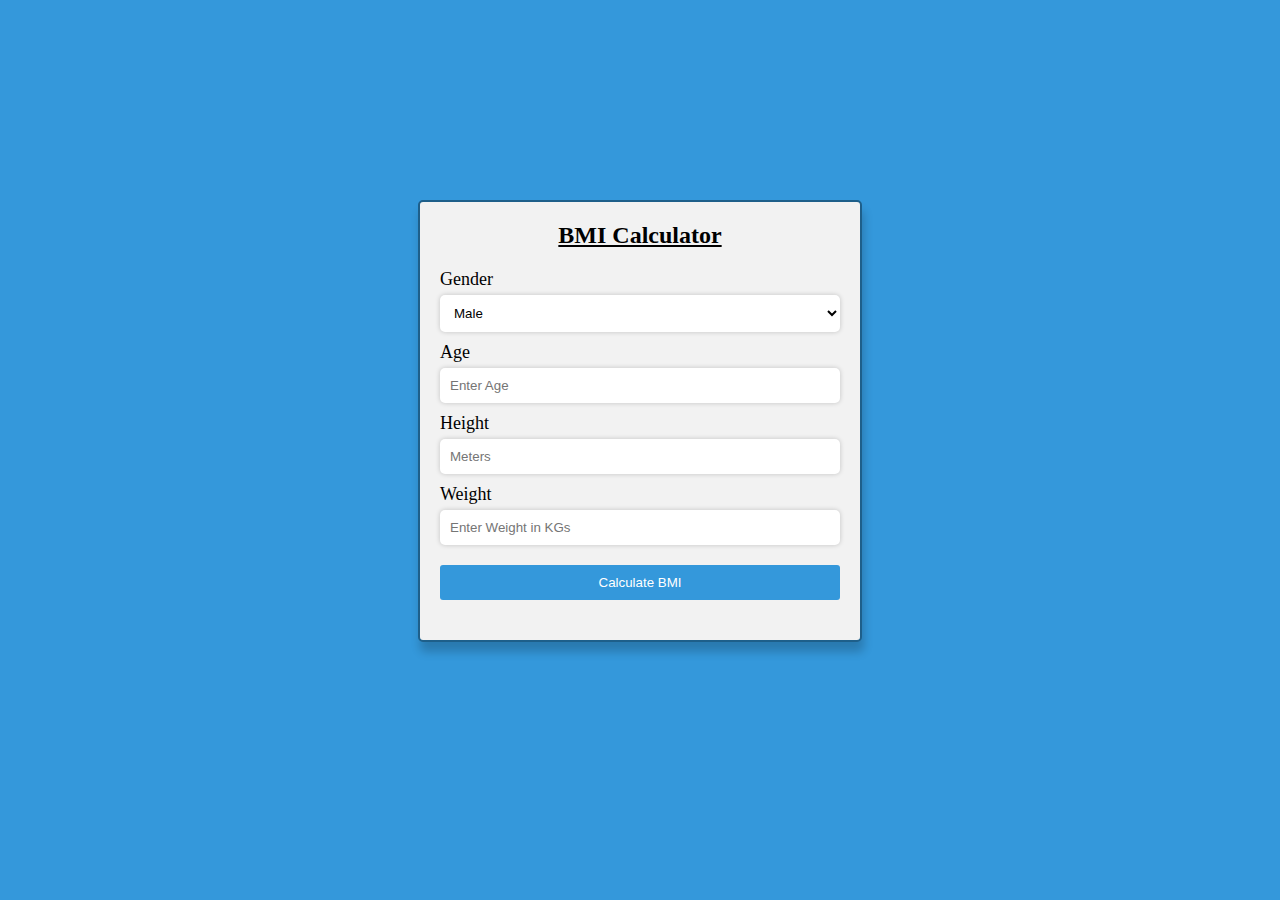
<file: BMI Calculator/index.html>
<!DOCTYPE html>
<html lang="en">
<head>
    <meta charset="UTF-8">
    <meta name="viewport" content="width=device-width, initial-scale=1.0">
    <title>BMI Calculator</title>
    <link rel="stylesheet" href="style.css">
</head>
<body>

    <div class="container">
        <h2>BMI Calculator</h2>
        <form id="bmiForm">
            <label for="gender">Gender</label>
            <select id="gender" required>
                <option value="mmale">Male</option>
                <option value="female">Female</option>
            </select>

            <label for="age">Age</label>
            <input type="number" id="age" placeholder="Enter Age" required>

            <label for="height-meters">Height</label>
            <input type="number" id="height-m" placeholder="Meters" required step="0.01">
            
            <label for="weight">Weight</label>
            <input type="number" id="weight" placeholder="Enter Weight in KGs" required step="0.1">
            
            <input type="submit" value="Calculate BMI">
        </form>

        <div id="result"></div>
    </div>
    <script src="script.js"></script>
</body>
</html>
</file>
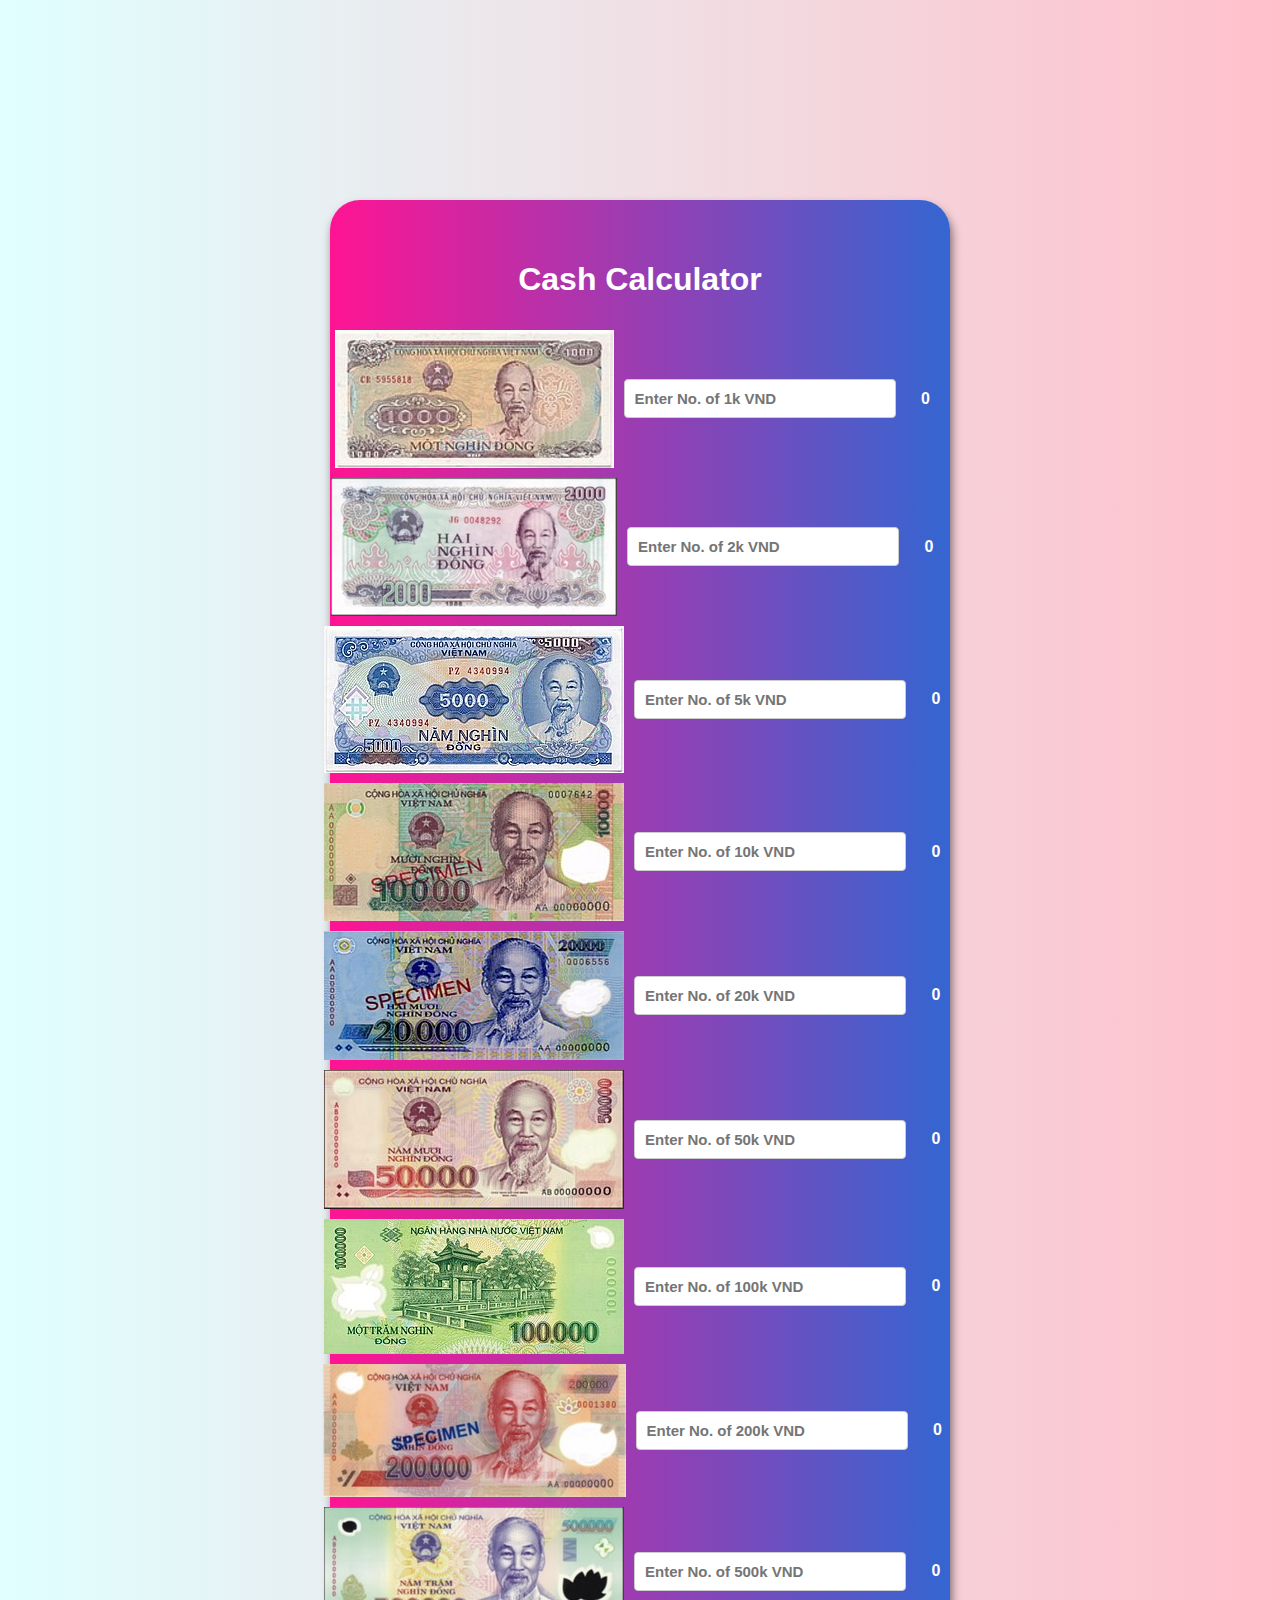
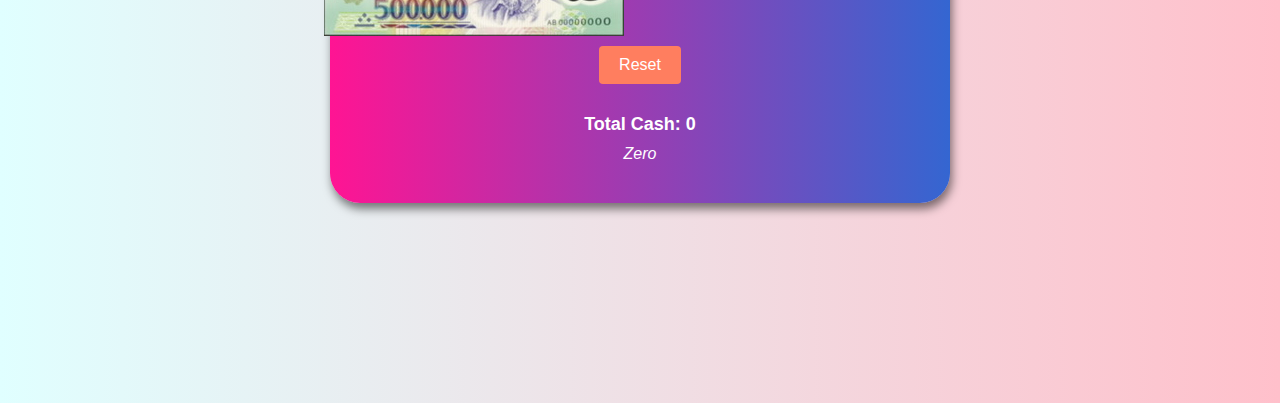
<file: Cash Calculator/index.html>
<!DOCTYPE html>
<html lang="en">
<head>
    <meta charset="UTF-8">
    <meta name="viewport" content="width=device-width, initial-scale=1.0">
    <title>Cash calculator</title>
    <link rel="stylesheet" href="style.css">
</head>
<body>
    <div class="container">
        <h1 class="header">Cash Calculator</h1>

        <div class="row">
            <img src="image/1k.jpeg">
            <input type="number" id="1k" class="cash-input" placeholder="Enter No. of 1k VND"> 
            <span id="txt1k" class="cash-text">0</span>
        </div>
        <div class="row">
            <img src="image/2k.jpg">
            <input type="number" id="2k" class="cash-input" placeholder="Enter No. of 2k VND"> 
            <span id="txt2k" class="cash-text">0</span>
        </div>
        <div class="row">
            <img src="image/5k.jpg">
            <input type="number" id="5k" class="cash-input" placeholder="Enter No. of 5k VND"> 
            <span id="txt5k" class="cash-text">0</span>
        </div>
        <div class="row">
            <img src="image/10k.jpg">
            <input type="number" id="10k" class="cash-input" placeholder="Enter No. of 10k VND"> 
            <span id="txt10k" class="cash-text">0</span>
        </div>
        <div class="row">
            <img src="image/20k.jpg">
            <input type="number" id="20k" class="cash-input" placeholder="Enter No. of 20k VND"> 
            <span id="txt20k" class="cash-text">0</span>
        </div>
        <div class="row">
            <img src="image/50k.jpg">
            <input type="number" id="50k" class="cash-input" placeholder="Enter No. of 50k VND"> 
            <span id="txt50k" class="cash-text">0</span>
        </div>
        <div class="row">
            <img src="image/100k.jpg">
            <input type="number" id="100k" class="cash-input" placeholder="Enter No. of 100k VND"> 
            <span id="txt100k" class="cash-text">0</span>
        </div>
        <div class="row">
            <img src="image/200k.jpg">
            <input type="number" id="200k" class="cash-input" placeholder="Enter No. of 200k VND"> 
            <span id="txt200k" class="cash-text">0</span>
        </div>
        <div class="row">
            <img src="image/500k.jpg">
            <input type="number" id="500k" class="cash-input" placeholder="Enter No. of 500k VND"> 
            <span id="txt500k" class="cash-text">0</span>
        </div>

        <div class="row">
            <button id="btnReset">Reset</button>
        </div>

        <div class="row result-part">
            <span id="txtFinalCash">Total Cash: 0</span>
            <span id="txtFinalCashInWords">Zero</span>
        </div>

    </div>
    <script src="script.js"></script>
</body>
</html>
</file>
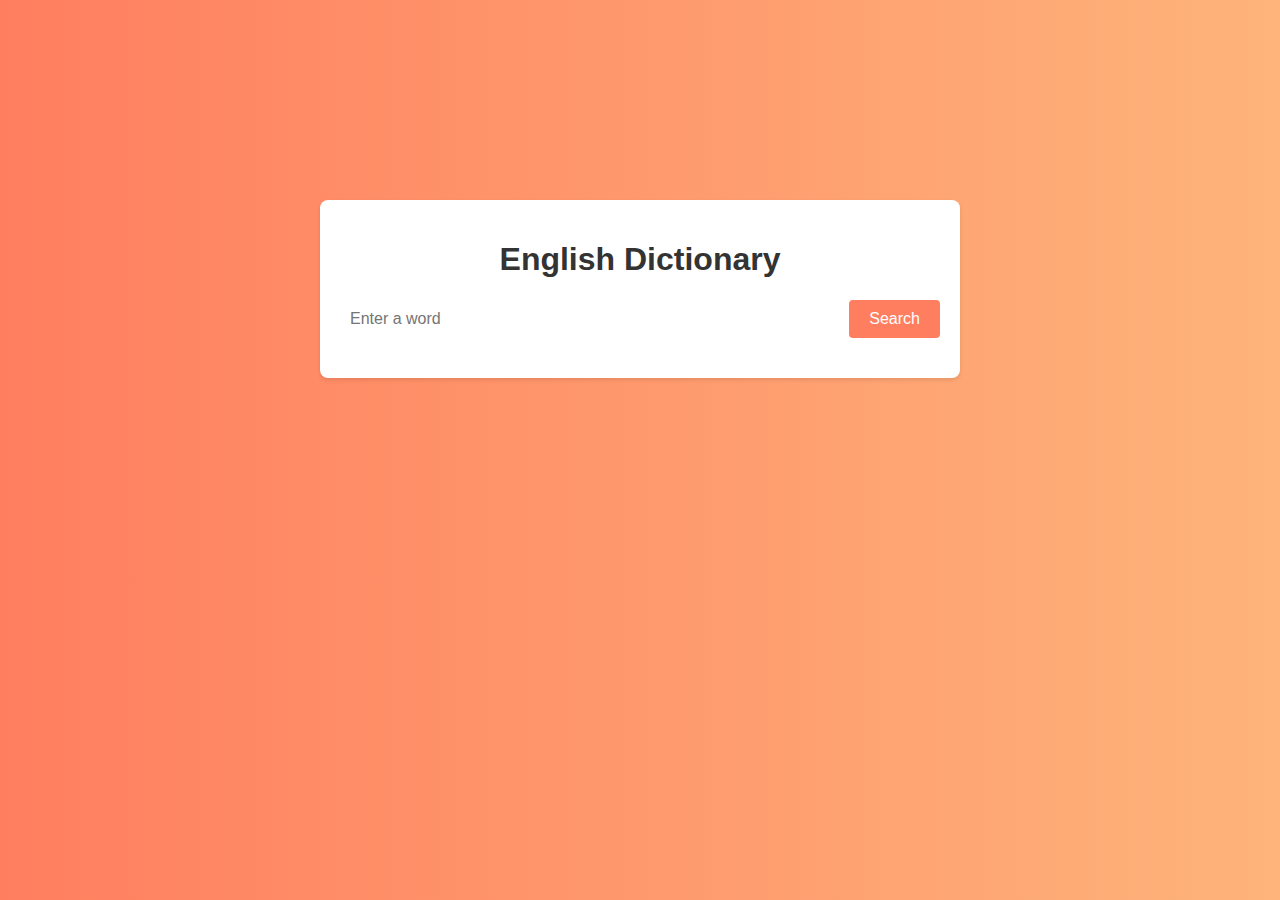
<file: Dictionary/index.html>
<!DOCTYPE html>
<html lang="en">
<head>
    <meta charset="UTF-8">
    <meta name="viewport" content="width=device-width, initial-scale=1.0">
    <title>Dictionary Application</title>
    <link rel="stylesheet" href="style.css">
    <link rel="stylesheet" href="https://cdnjs.cloudflare.com/ajax/libs/font-awesome/6.4.2/css/all.min.css" integrity="sha512-z3gLpd7yknf1YoNbCzqRKc4qyor8gaKU1qmn+CShxbuBusANI9QpRohGBreCFkKxLhei6S9CQXFEbbKuqLg0DA==" crossorigin="anonymous" referrerpolicy="no-referrer" />
   
</head>
<body>

    <div class="container">
        <header>
            <h1>English Dictionary</h1>
        </header>
        
        <div class="search-container">
            <input type="text" id="searchInput" placeholder="Enter a word">
            <button id="searchButton">Search</button>
        </div>       

        <div class="resultContainer" id="result-container">
            <h2 id="wordTitle">Content</h2>
            <div id="wordDescription">Content</div>
            <div id="audioContainer">
             <button id="audioButton"><i class="fa fa-volume-up"></i></button>
            </div>
        </div>
    </div>
    <script src="script.js"></script>
</body>
</html>
</file>
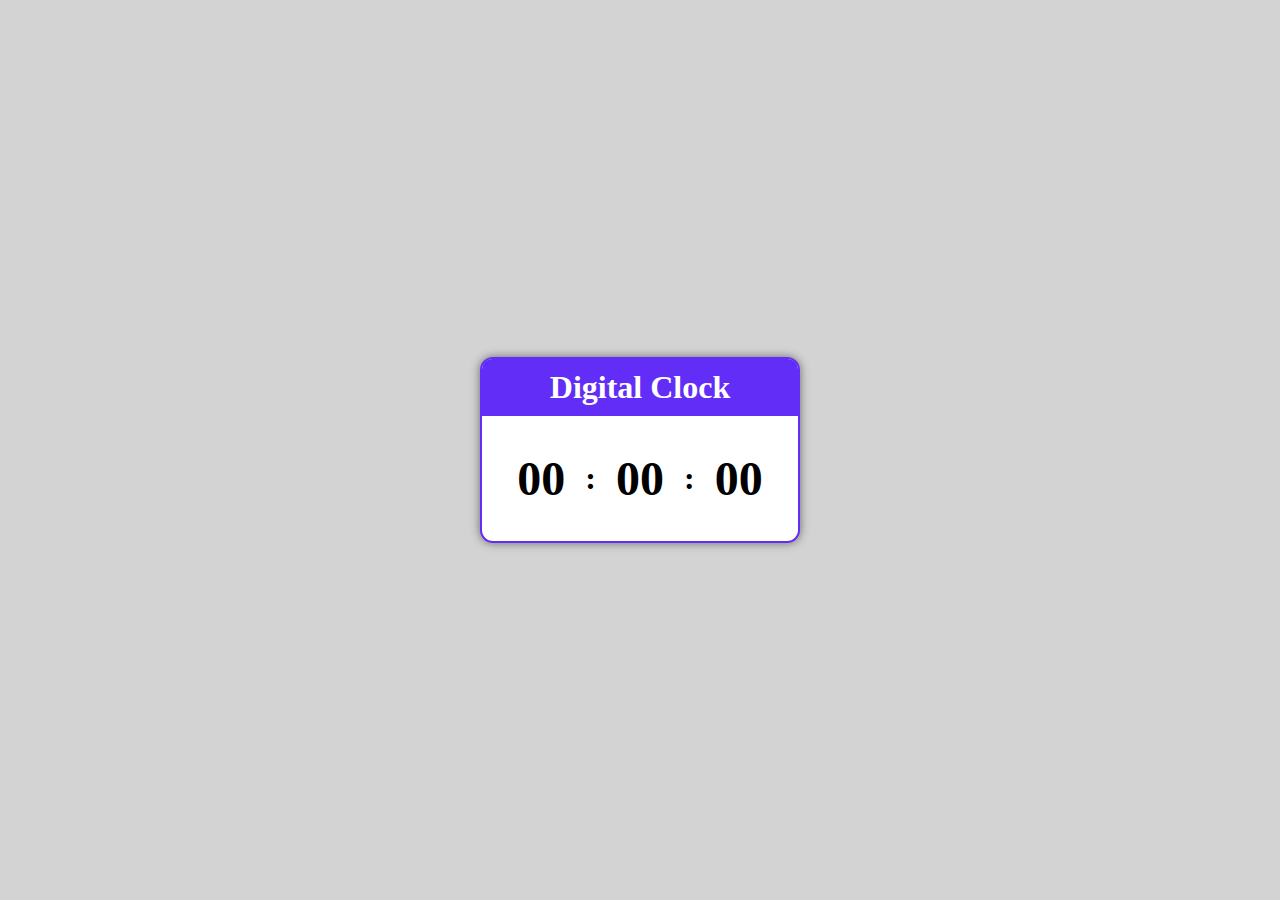
<file: Digital Clock/index.html>
<!DOCTYPE html>
<html lang="en">
<head>
    <meta charset="UTF-8">
    <meta http-equiv="X-UA-Compatible" content="IE=edge">
    <meta name="viewport" content="width=device-width, initial-scale=1.0">
    <title>Digital Clock</title>
    <link rel="stylesheet" href="style.css">
</head>
<body>

    <div class="container">
        <div class="card">
            <h1>Digital Clock</h1>
            <div class="clock">
                <span class="time-element" id ="hours">00</span>
                <span class="colon-element">:</span>
                <span class="time-element" id="minutes">00</span>
                <span class="colon-element">:</span>
                <span class="time-element" id="seconds">00</span>
            </div>
        </div>   
    </div>
    
<script src="script.js"></script>   
</body>
</html>
</file>
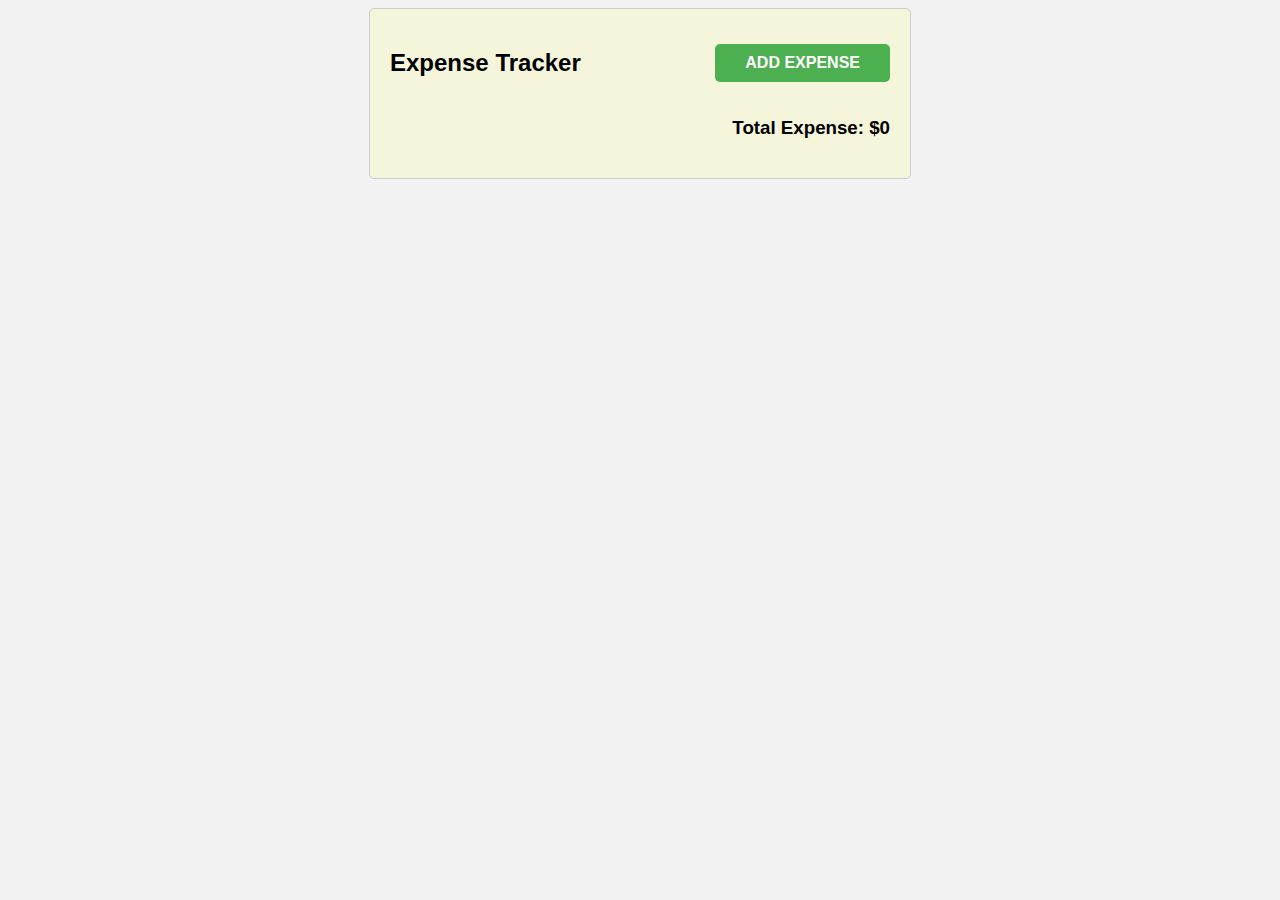
<file: Expense Tracker App/index.html>
<!DOCTYPE html>
<html lang="en">
<head>
    <meta charset="UTF-8">
    <meta http-equiv="X-UA-Compatible" content="IE=edge">
    <meta name="viewport" content="width=device-width, initial-scale=1.0">
    <title>Expense Tracker</title>
    <link rel="stylesheet" href="style.css">
</head>
<body>
    

    <div class="expense-tracker">
        
        <div class="expense-header">
            <h2>Expense Tracker</h2>
            <button class="add-expense-btn">Add Expense</button>
        </div>
        

        <div class="expense-list"></div>

        <div class="total-expenses">
            <h3>Total Expense: $0</h3>
        </div>

    </div>
 
<script src="script.js"></script>
</body>
</html>
</file>
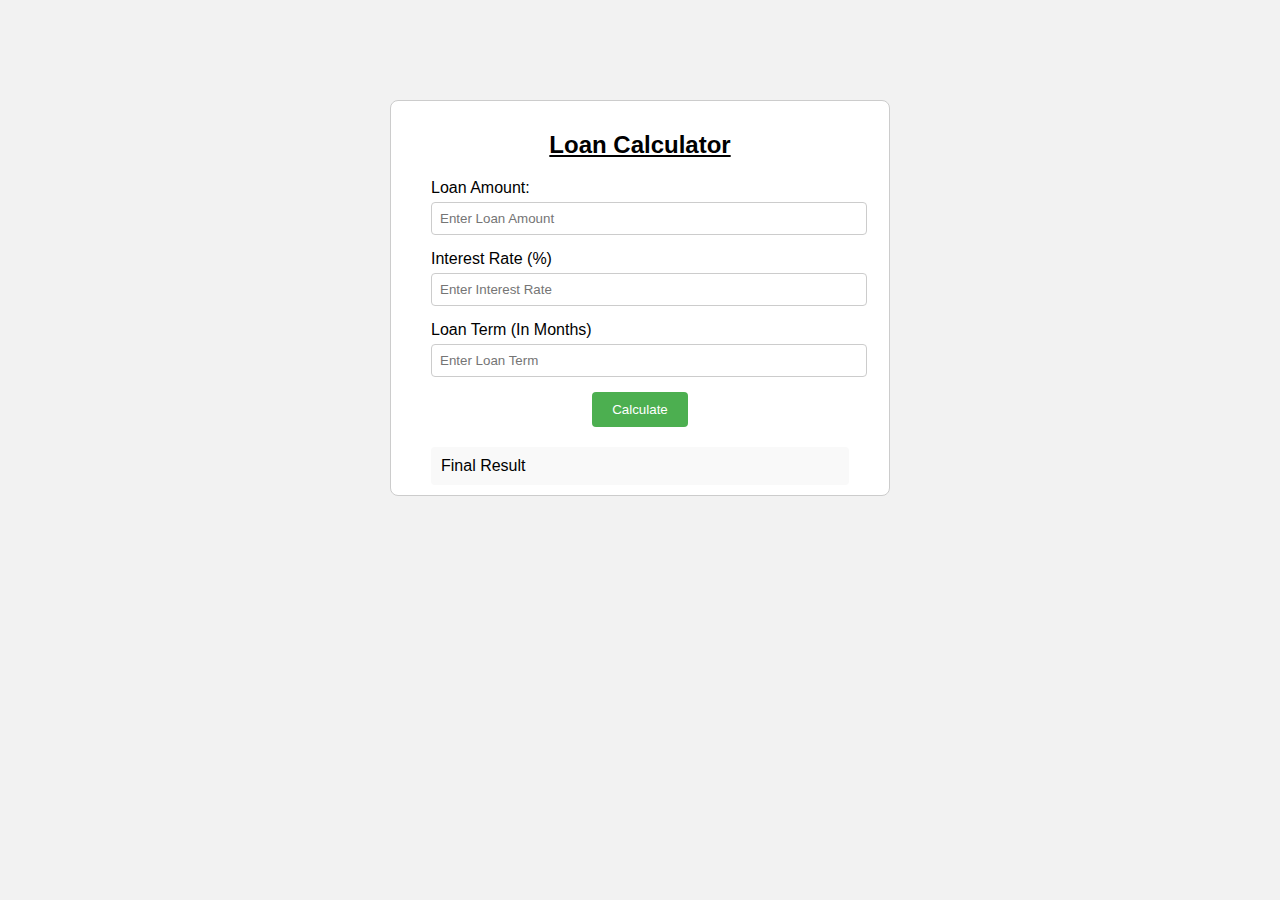
<file: Loan Calculator/index.html>
<!DOCTYPE html>
<html lang="en">
<head>
    <meta charset="UTF-8">
    <meta name="viewport" content="width=device-width, initial-scale=1.0">
    <title>Loan Calculator</title>
    <link rel="stylesheet" href="style.css">
</head>
<body>
    <div class="container">
        <div class="calculator">
            <h2>Loan Calculator</h2>
            <div class="input-group">
                <label>Loan Amount:</label>
                <input type="number" id="loanAmountInput" placeholder="Enter Loan Amount">
            </div>

            <div class="input-group">
                <label>Interest Rate (%)</label>
                <input type="number" id="interestRateInput" placeholder="Enter Interest Rate">
            </div>

            <div class="input-group">
                <label>Loan Term (In Months)</label>
                <input type="number" id="loanTermInput" placeholder="Enter Loan Term">
            </div>

            <button id="calculateBtn">Calculate</button>
            <div id="result">Final Result</div>

        </div>

    </div>

    <script src="script.js"></script>
</body>
</html>
</file>
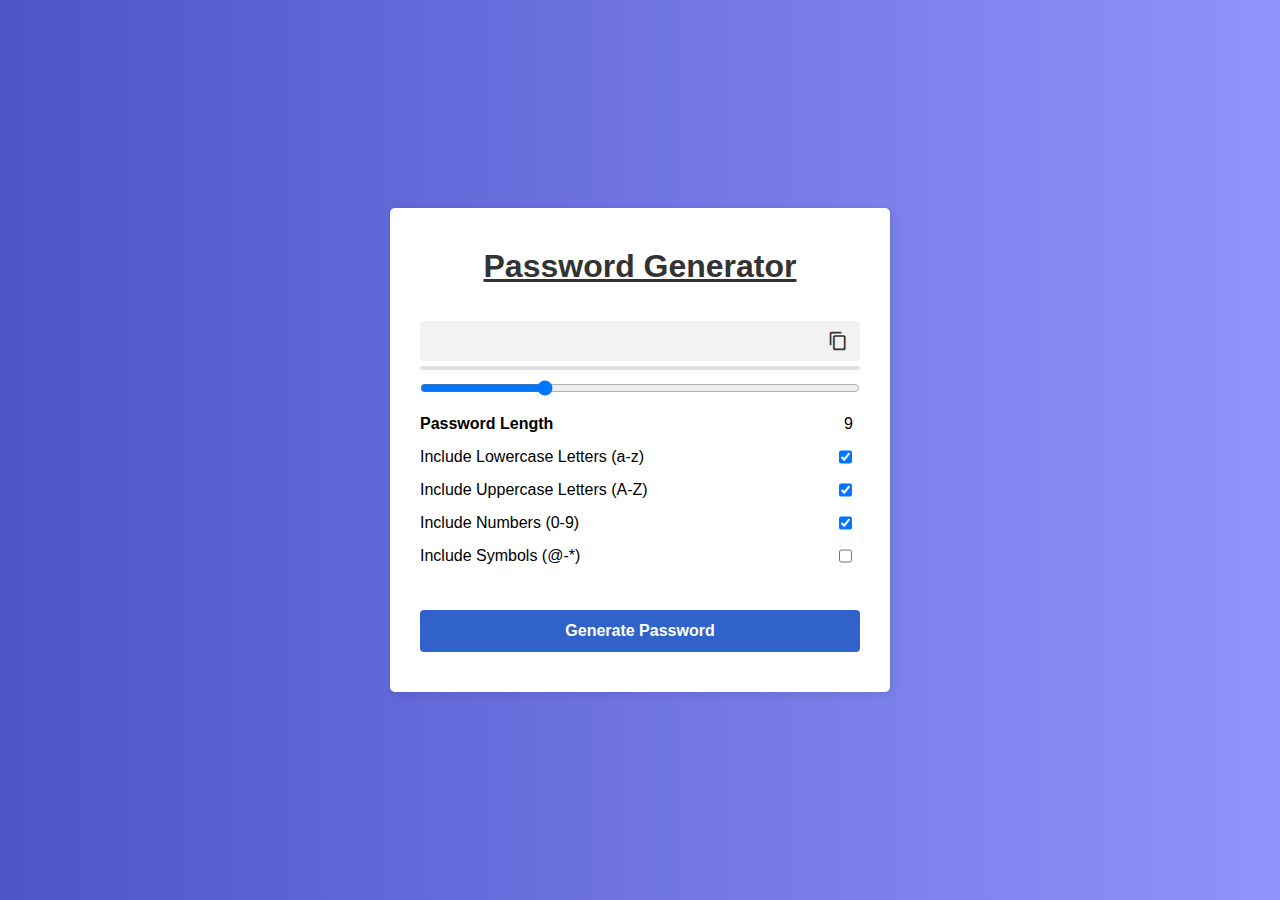
<file: Password generator/index.html>
<!DOCTYPE html>
<html lang="en">
<head>
    <meta charset="UTF-8">
    <meta name="viewport" content="width=device-width, initial-scale=1.0">
    <title>Generate Random Password</title>
    <link rel="stylesheet" href="style.css">
    <link href="https://fonts.googleapis.com/icon?family=Material+Icons"
      rel="stylesheet"/>
</head>
<body>

    <div class="container">
        <h1>Password Generator</h1>
        <div class="inputBox">
            <input type="text" class="passBox" id="passBox" disabled>
            <span class="material-icons" id="copyIcon">content_copy</span>
        </div>
        <div class="pass-indicator" id="passIndicator"></div>

        <input type="range" min="1" max="30" value="9" step="1" id="inputSlider">
        <div class="row">
            <p>Password Length</p>
            <span id="sliderValue"></span>
        </div>

        <div class="row">
            <label for="lowercase">Include Lowercase Letters (a-z)</label>
            <input type="checkbox" name="lowercase" id="lowercase" checked>
        </div>

        <div class="row">
            <label for="uppercase">Include Uppercase Letters (A-Z)</label>
            <input type="checkbox" name="uppercase" id="uppercase" checked>
        </div>

        <div class="row">
            <label for="numbers">Include Numbers (0-9)</label>
            <input type="checkbox" name="numbers" id="numbers" checked>
        </div>

        <div class="row">
            <label for="symbols">Include Symbols (@-*)</label>
            <input type="checkbox" name="symbols" id="symbols">
        </div>

        <button class="genBtn" id="genBtn">Generate Password</button>
    </div>
    <script src="script.js"></script>
</body>
</html>
</file>
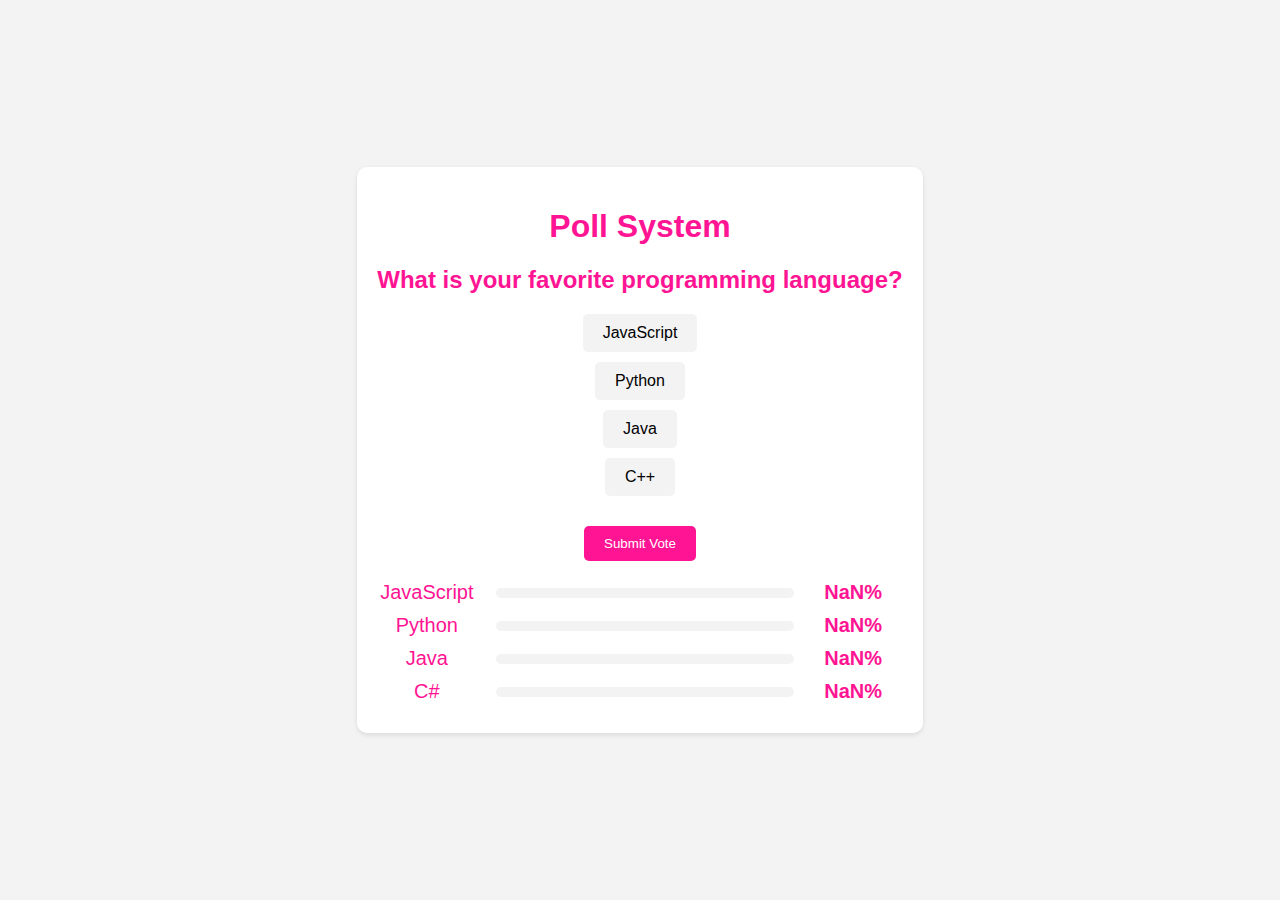
<file: Poll System/index.html>
<!DOCTYPE html>
<html lang="en">
<head>
    <meta charset="UTF-8">
    <meta name="viewport" content="width=device-width, initial-scale=1.0">
    <title>Poll System</title>
    <link rel="stylesheet" href="style.css">
</head>
<body>
    <div class="container">
            <h1>Poll System</h1>
            <div class="poll">
                <h2>What is your favorite programming language?</h2>
                <div class="options">
                    <div class="option">
                        <input type="radio" id="option1" name="poll" value="option1">
                        <label for="option1">JavaScript</label>
                    </div>
                    <div class="option">
                        <input type="radio" id="option2" name="poll" value="option2">
                        <label for="option2">Python</label>
                    </div>
                    <div class="option">
                        <input type="radio" id="option3" name="poll" value="option3">
                        <label for="option3">Java</label>
                    </div>
                    <div class="option">
                        <input type="radio" id="option4" name="poll" value="option4">
                        <label for="option4">C++</label>
                    </div>
                </div>
                <button onclick="submitVote()">Submit Vote</button>
                <div id="result"></div>
            </div>
    </div>


    <script src="script.js"></script>
</body>
</html>
</file>
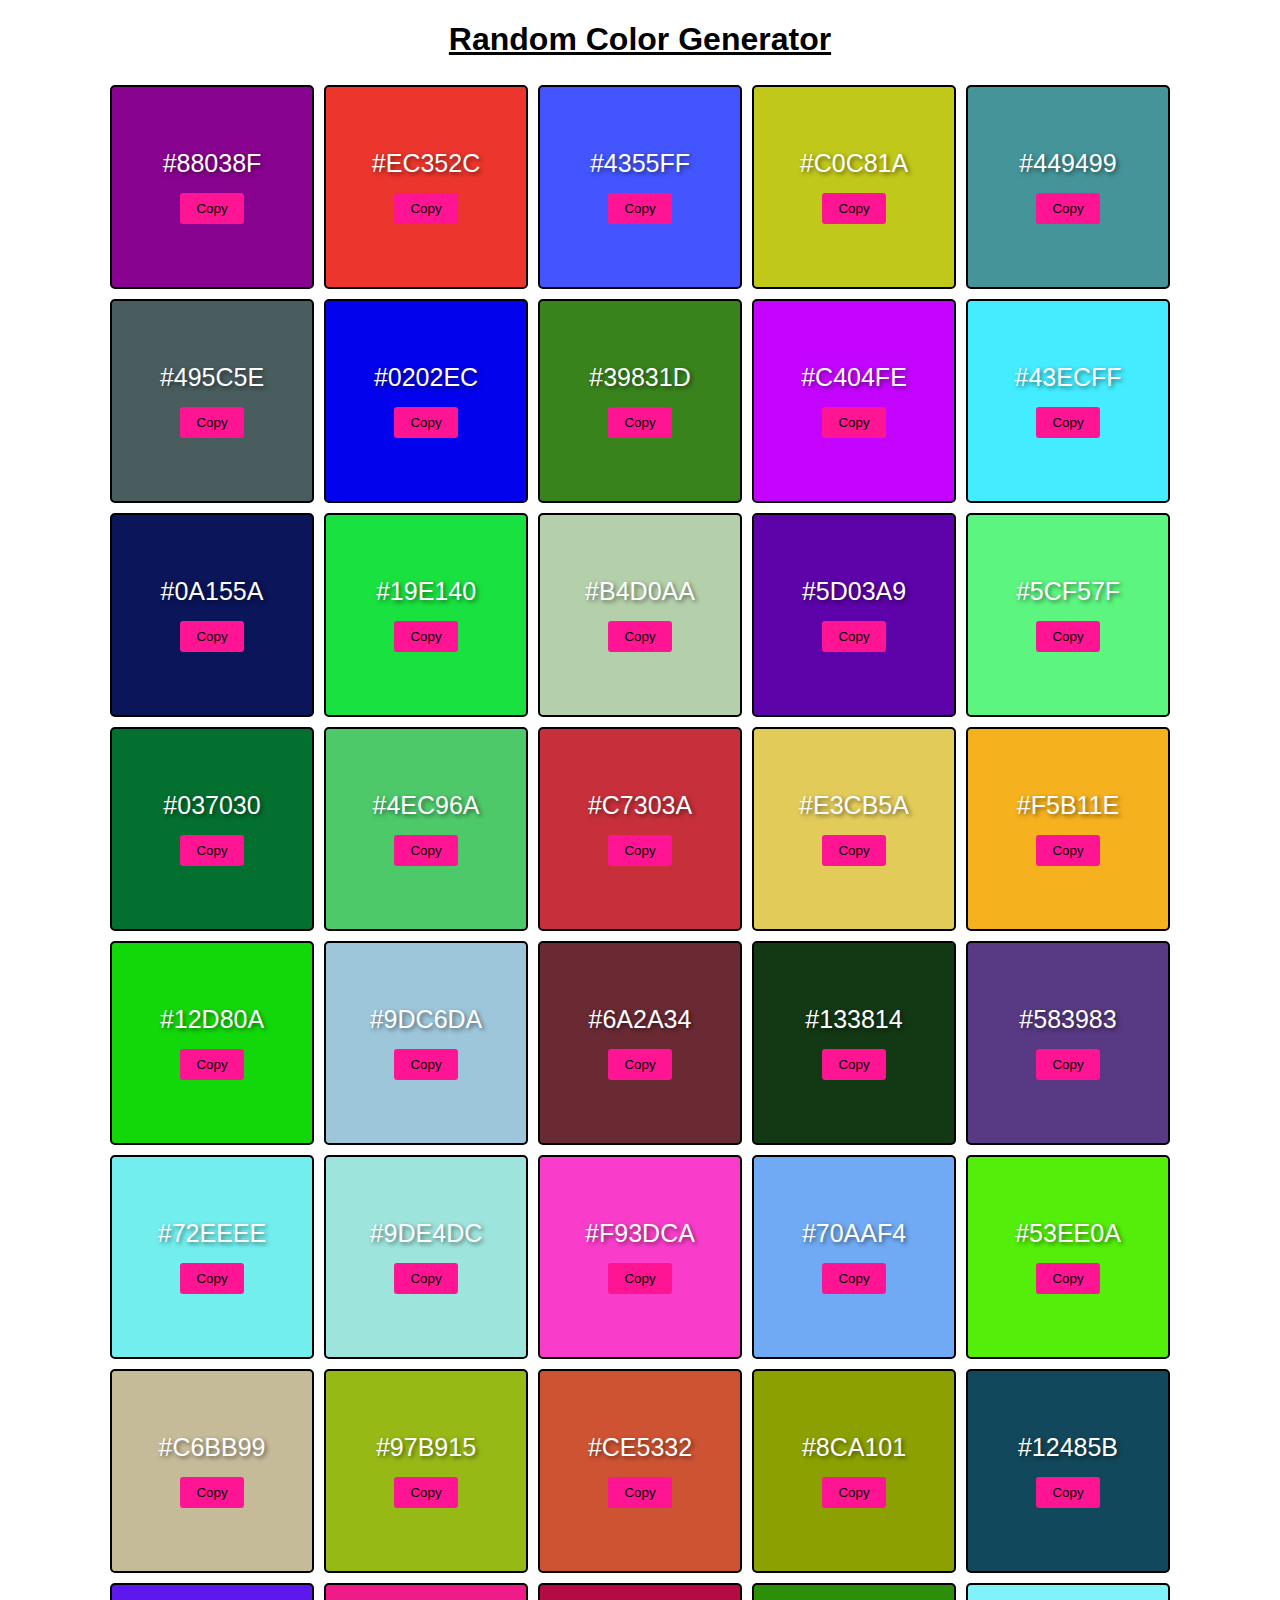
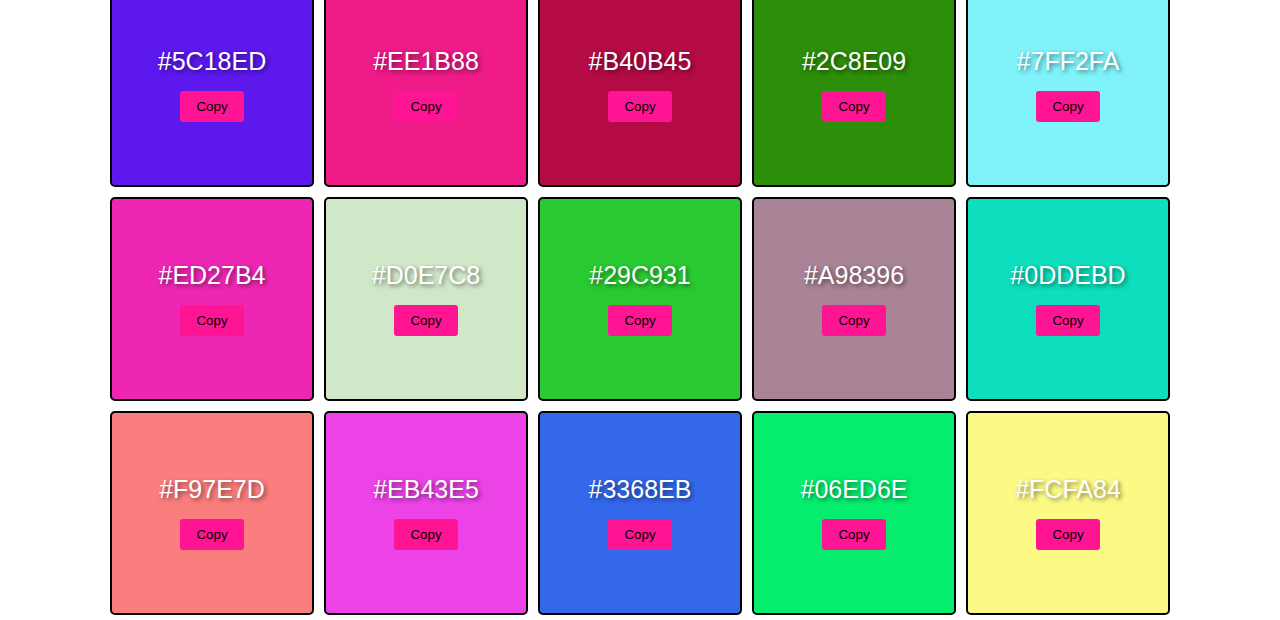
<file: Random Hex Color/index.html>
<!DOCTYPE html>
<html lang="en">
<head>
    <meta charset="UTF-8">
    <meta name="viewport" content="width=device-width, initial-scale=1.0">
    <title>Random Color Generator</title>
    <link rel="stylesheet" href="style.css">
</head>
<body>
     <h1>Random Color Generator</h1>  
        <div class="container">
            <!-- <div class="color-container">
                    <span>#45dFFF</span>
                    <button>Copy</button>
            </div> -->
        </div>

    <script src="script.js"></script>
</body>
</html>
</file>
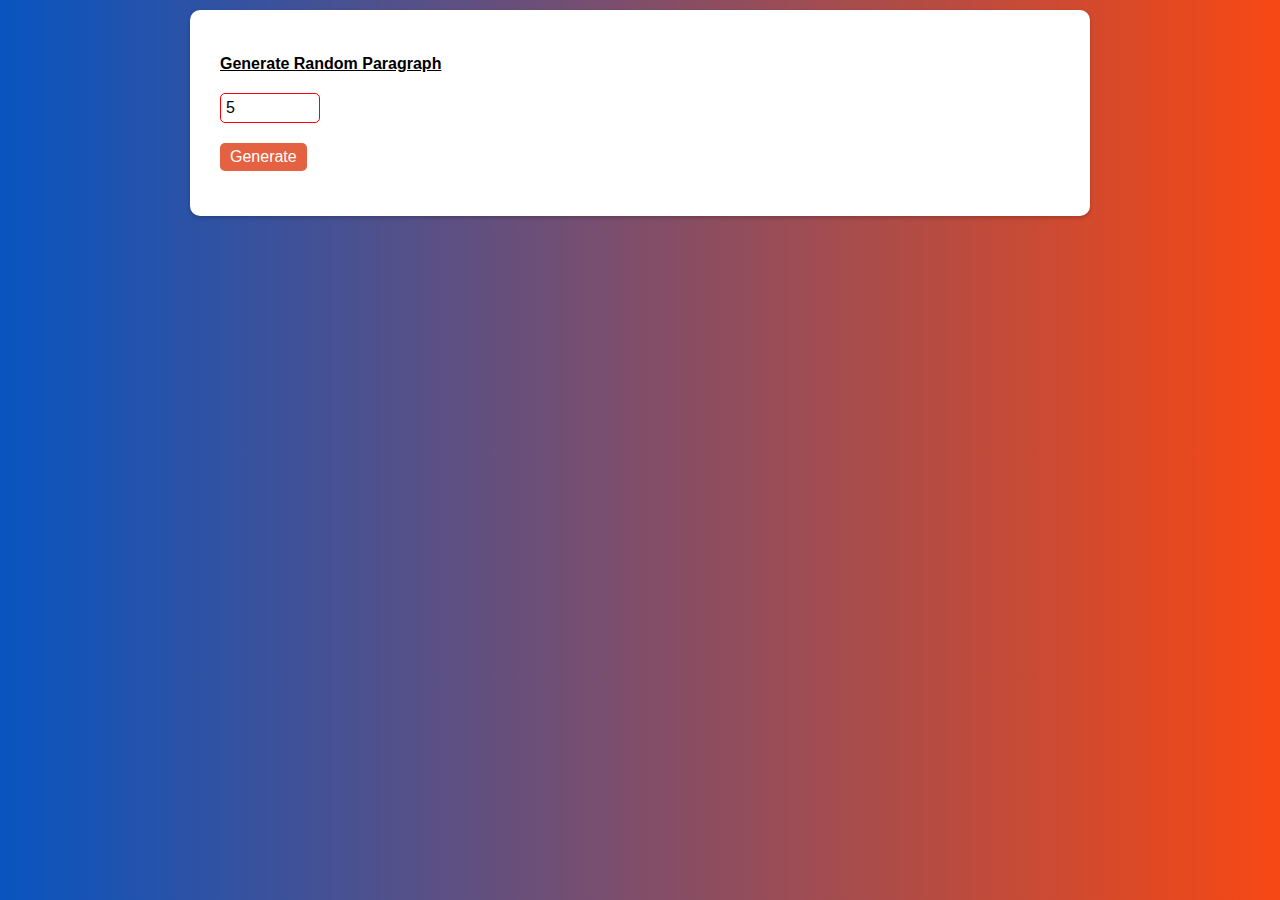
<file: Random Paragraph Generator/index.html>
<!DOCTYPE html>
<html lang="en">
<head>
    <meta charset="UTF-8">
    <meta http-equiv="X-UA-Compatible" content="IE=edge">
    <meta name="viewport" content="width=device-width, initial-scale=1.0">
    <title>Random Paragraph Generator</title>
    <link rel="stylesheet" href="style.css">
</head>
<body>

    <div class="card">
        <div class="row">
            <div>
                <label for="items">Generate Random Paragraph</label>
            </div>

            <div>
                <input type="number" value="5" id="items">
            </div>

            <div>
                <button onclick="generate()">Generate</button>
            </div>

        </div>

        <div class="row" id="data"></div>
    </div>
<script src="script.js"></script>   
</body>
</html>
</file>
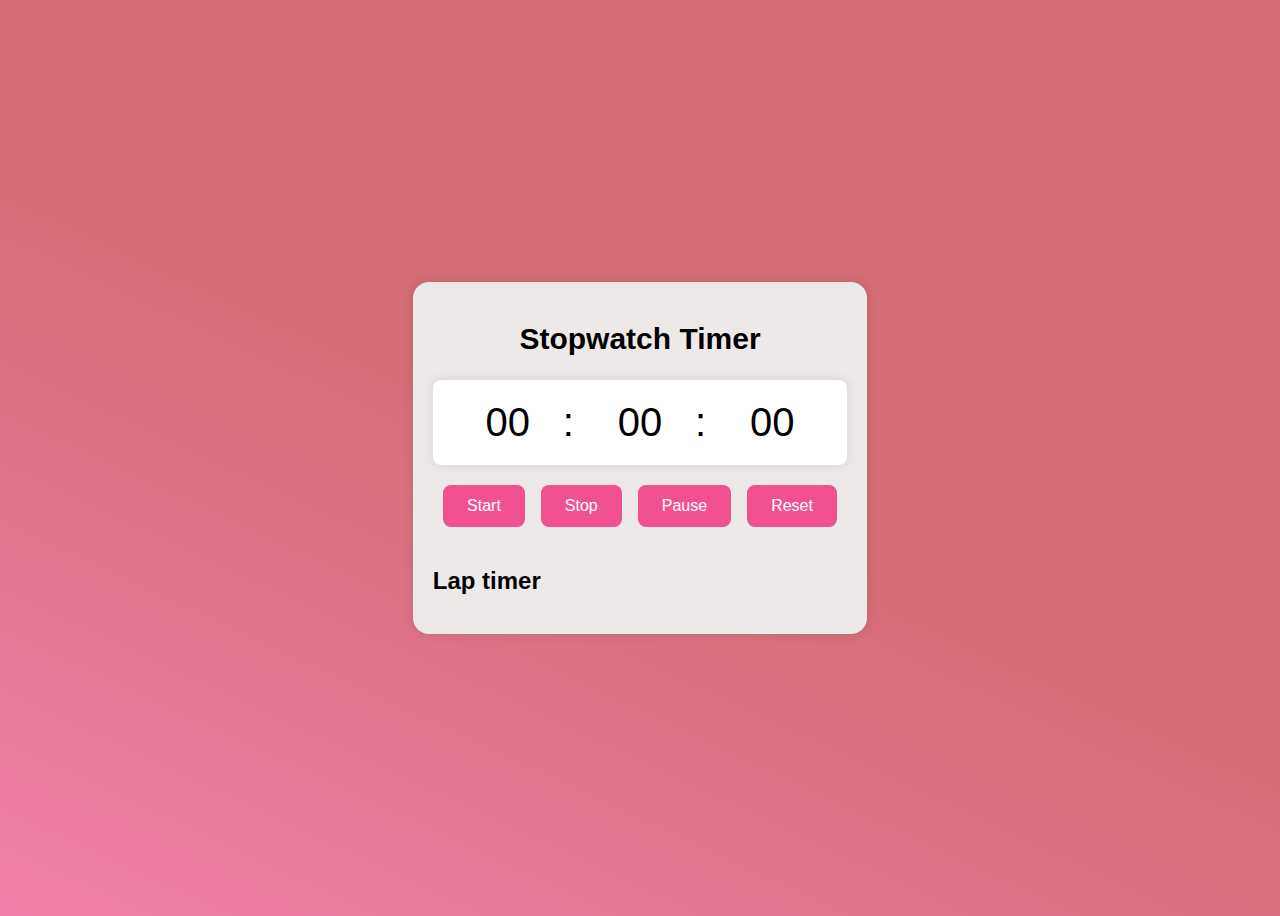
<file: StopTimer/index.html>
<!DOCTYPE html>
<html lang="en">
<head>
    <meta charset="UTF-8">
    <meta name="viewport" content="width=device-width, initial-scale=1.0">
    <title>Stopwatch Timer Application</title>
    <link rel="stylesheet" href="style.css">
</head>
<body>

    <div class="container">
        <h1 class ="title">Stopwatch Timer</h1>
        <div class="stopwatch">
            <div class="timer">
                <span id="minutes">00</span>:
                <span id="seconds">00</span>:
                <span id="milliseconds">00</span>
            </div>
            <div class="controls">
                <button id="startBtn">Start</button>
                <button id="stopBtn">Stop</button>
                <button id="pauseBtn">Pause</button>
                <button id="resetBtn">Reset</button>
            </div>
            <div class="laps">
                <h2 class="lap-title">Lap timer</h2>
                <ul id="laplist"></ul>
            </div>
        </div>
    </div>


    <script src="script.js"></script>
</body>
</html>
</file>
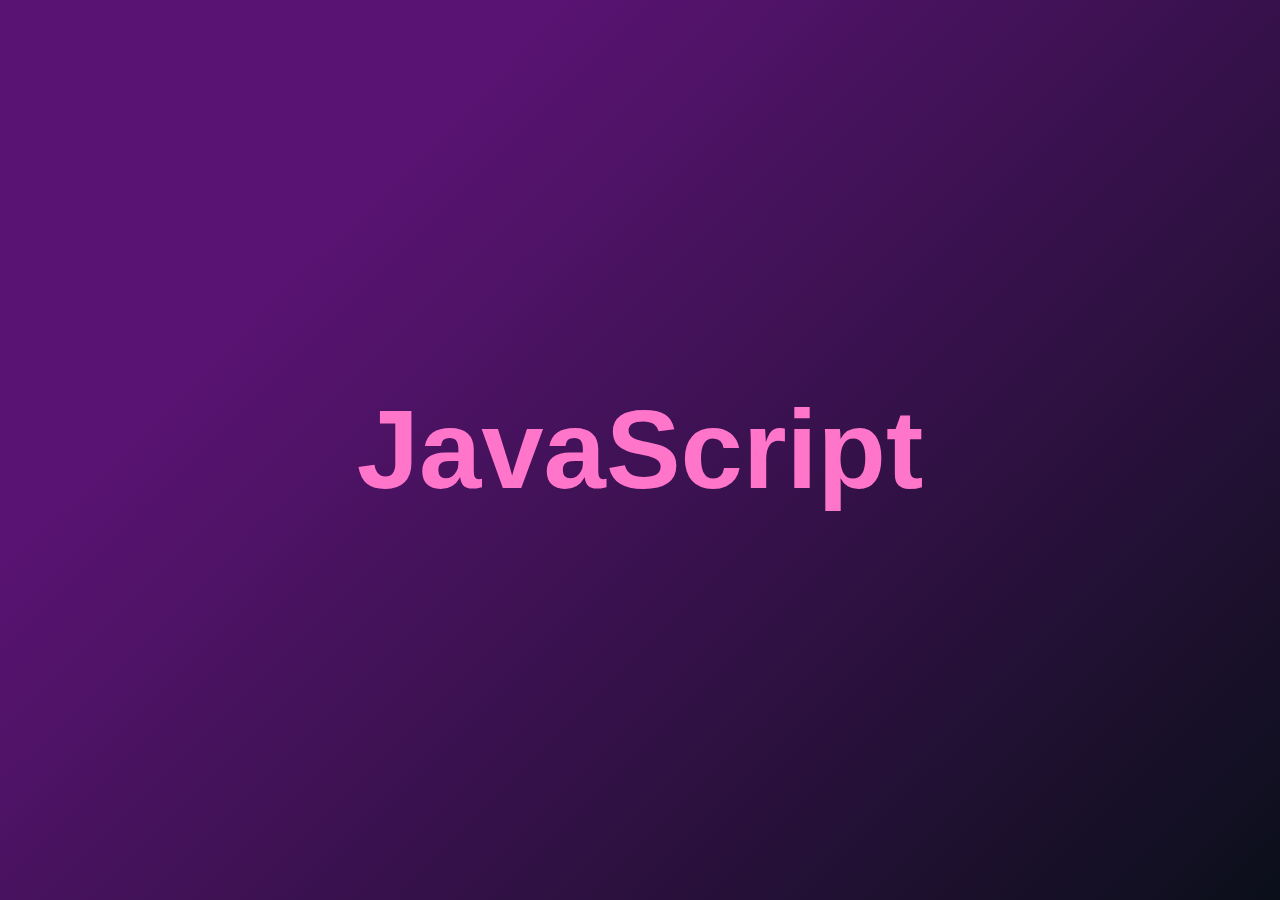
<file: Text animation/index.html>
<!DOCTYPE html>
<html lang="en">
<head>
    <meta charset="UTF-8">
    <meta name="viewport" content="width=device-width, initial-scale=1.0">
    <title>Text Animation</title>
    <link rel="stylesheet" href="style.css">
</head>
<body>
        <h1 class = "heading">JavaScript</h1>
    <script src="script.js"></script>
</body>
</html>
</file>
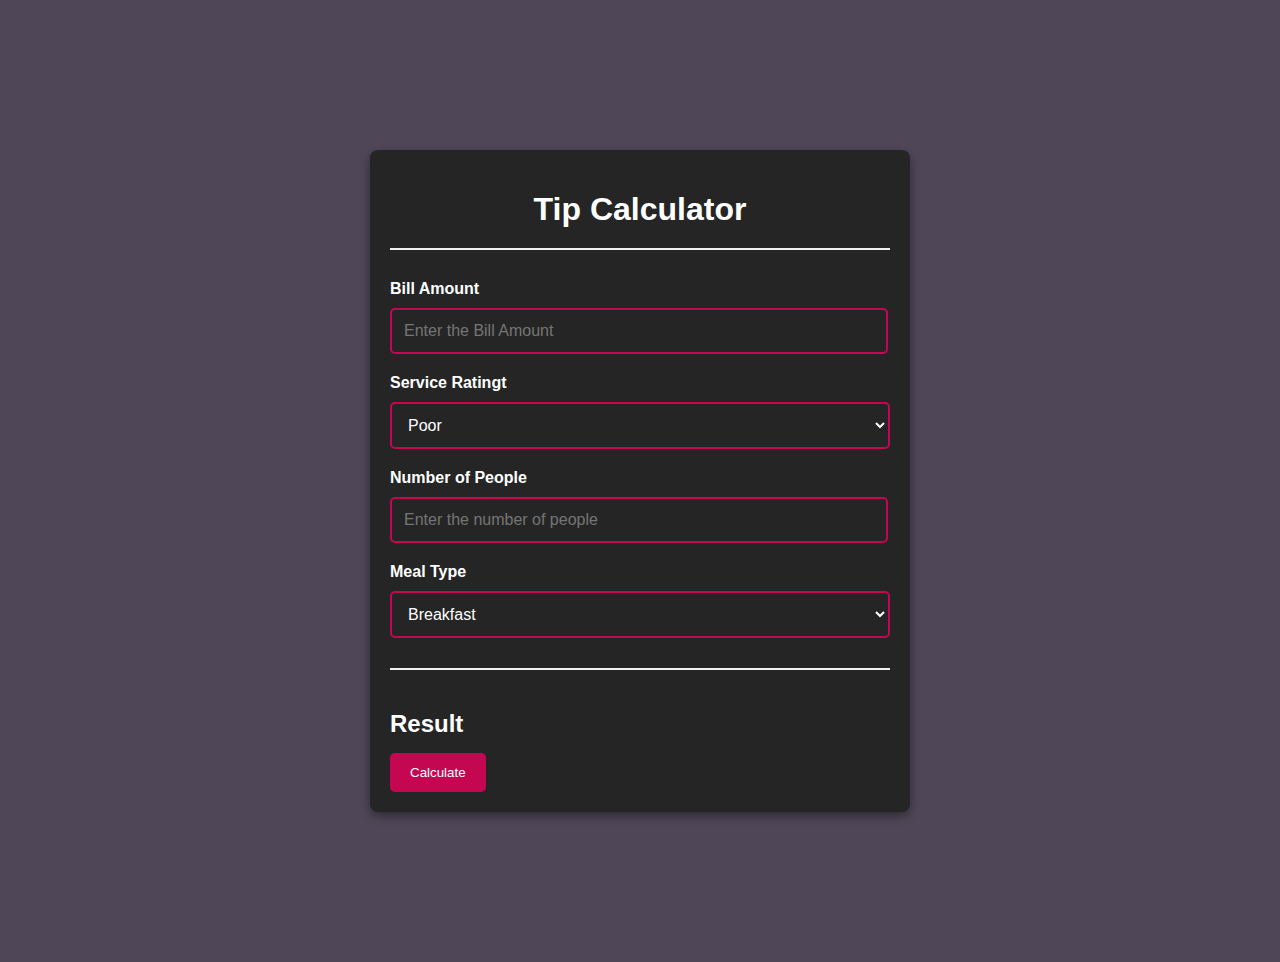
<file: Tip Calculator/index.html>
<!DOCTYPE html>
<html lang="en">
<head>
    <meta charset="UTF-8">
    <meta name="viewport" content="width=device-width, initial-scale=1.0">
    <title>Tip Calculator</title>
    <link rel="stylesheet" href="style.css">
</head>
<body>
    <div class="container">
        <h1>Tip Calculator</h1>
        <div class="input-group">
            <label for="billAmount">Bill Amount</label>
            <input type="number" id="billAmount" placeholder= "Enter the Bill Amount">  
        </div>

        <div class="input-group">
            <label for="serviceRating">Service Ratingt</label>
            <select id="serviceRating">
                <option value="1">Poor</option>
                <option value="2">Average</option>
                <option value="1">Good</option>
                <option value="1">Excellent</option>
            </select>
        </div>

        <div class="input-group">
            <label for="splitCount">Number of People</label>
            <input type="number" id="splitCount" placeholder="Enter the number of people">
        </div>

        <div class="input-group">
            <label for="mealType">Meal Type</label>
            <select id="mealType">
                <option value="breakfast">Breakfast</option>
                <option value="lunch">Lunch</option>
                <option value="dinner">Dinner</option>
            </select>
        </div>

        <div class="result">
            <h2>Result</h2>
            <div id="tipAmount"></div>
            <div id="totalAmount"></div>
            <div id="amountPerPerson"></div>
        </div>

        <button id="calculateBtn">Calculate</button>
    </div>
    <script src="script.js"></script>
</body>
</html>
</file>
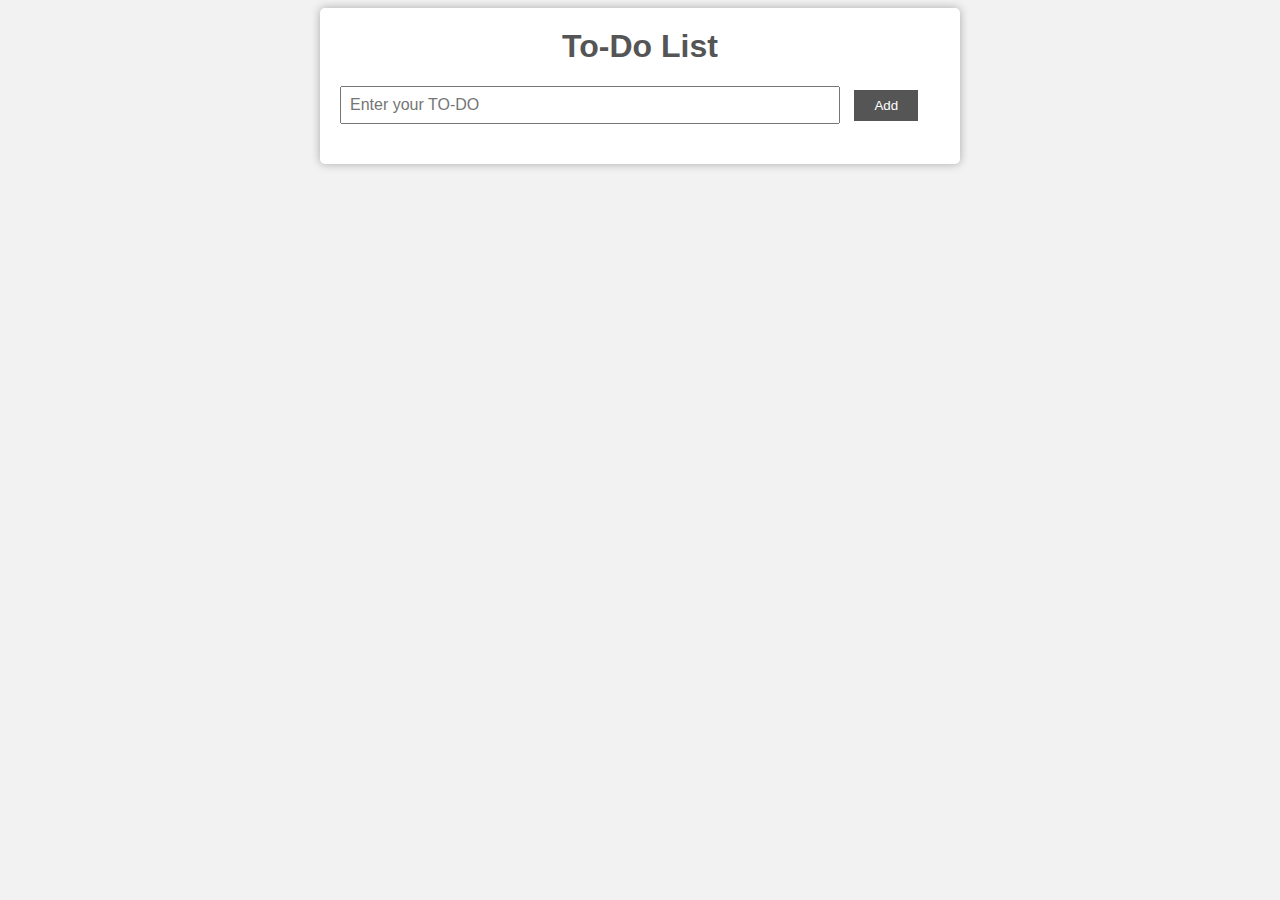
<file: To-Do List/index.html>
<!DOCTYPE html>
<html lang="en">
<head>
    <meta charset="UTF-8">
    <meta name="viewport" content="width=device-width, initial-scale=1.0">
    <title>To-Do List</title>
    <link rel="stylesheet" href="style.css">
</head>
<body>
    <div class="container">
        <h1>To-Do List</h1>
        <input type="text" id="newToDoInput" placeholder="Enter your TO-DO">
        <button id="addTodoBtn">Add</button>
        <ul id="todoList"></ul>
    </div>
    <script src="script.js"></script>
</body>
</html>
</file>
<file: BMI Calculator/style.css>
body{
    background-color: #3498db;
}

.container{
    max-width: 400px;
    margin: 200px auto;
    padding: 20px;
    background-color: #f2f2f2;
    border: 2px solid #1e5f8a;
    border-radius: 5px;
    box-shadow: 2px 10px 10px rgba(0, 0, 0, 0.2);
}

h2{
    margin-top: 0;
    color: #000;
    text-align: center;
    text-decoration: underline;
}

form{
    margin-bottom: 20px;
    display: flex;
    flex-direction: column;
}

label{
    font-size: large;
    font-weight: 600px;
    margin-bottom: 5px;
    color: #000;
}

input[type="number"],
select{

    width: 95%;
    padding: 10px;
    border: none;
    background: #fff;
    border-radius: 5px;
    box-shadow: 0px 0px 5px rgba(0, 0, 0, 0.2);
    margin-bottom: 10px;

}


input[type="number"]:focus,
select:focus{

    outline: none;
    box-shadow: 0px 0px 5px #3498db;
}

select{
    width: 100%;
}

input[type="submit"]{

    padding: 10px;
    margin-top: 10px;
    background-color: #3498db;
    border: none;
    border-radius: 3px;
    color: #fff;
    cursor: pointer;
    transition: background-color 0.s ease;
}

input[type="submit"]:hover{
    background-color: #2187b5;
}

#result{
    font-weight: bold;
    margin-top: 20px;
    color: #3498db;
}
</file>
<file: Cash Calculator/style.css>
body {
    margin: 0;
    padding: 0;
    background: linear-gradient(to right, #E0FFFF, #FFC0CB);
    font-family: Arial, sans-serif;
    color: #333;
}
  
.container {
    max-width: 600px;
    margin: 200px auto;
    padding: 40px 10px;
    background: linear-gradient(to left, #3466d1, #FF1493);
    border-radius: 30px;
    box-shadow: 0 2px 4px rgba(0, 0, 0, 0.1);
    animation: fadeIn 1s ease;
    display: flex;
    flex-direction: column;
    align-items: center;
    box-shadow: 2px 6px 10px rgba(0, 0, 0, 0.5);
}
  
header {
    text-align: center;
    margin-bottom: 20px;
}
  
h1 {
    color: #ffffff;
}
  
.row {
    margin-top: 10px;
    display: flex;
    justify-content: center;
    align-items: center;
    transition: transform 0.2s ease;
}
  
.row:hover {
    transform: scale(1.05);
}
  
  
img {
    margin-right: 10px;
}
  
input[type="number"] {
    padding: 10px;
    font-size: 15px;
    width: 250px;
    border-radius: 4px;
    border: 1px solid #ccc;
    flex: 1;
    transition: border-color 0.3s ease;
    background-color: #fff;
    color: #333;
    font-weight: 600;
}
  
input[type="number"]:focus {
    border-color: #ff7e5f;
    outline: none;
    box-shadow: 0 0 0 2px #ff7e5f;
}
  
input[type="number"]::-webkit-inner-spin-button,
input[type="number"]::-webkit-outer-spin-button {
    -webkit-appearance: none;
    margin: 0;
}
  
input[type="number"]::-moz-inner-spin-button,
input[type="number"]::-moz-outer-spin-button {
    -moz-appearance: none;
    margin: 0;
}
  
input[type="number"]::-ms-clear {
    display: none;
}
  
input[type="number"]::-webkit-contacts-auto-fill-button {
    visibility: hidden;
    display: none !important;
    pointer-events: none;
    position: absolute;
    right: 0;
}
  
.cash-text {
    font-weight: bold;
    margin-left: 10px;
    width: 40px;
    display: inline-block;
    text-align: center;
    color: white;
}
  
button {
    padding: 10px 20px;
    font-size: 16px;
    background-color: #ff7e5f;
    color: #fff;
    border: none;
    border-radius: 4px;
    cursor: pointer;
    transition: background-color 0.3s ease;
    align-self: flex-end;
}
  
button:hover {
    background-color: #ff6c4a;
}
  
#txtFinalCash {
    font-size: 18px;
    font-weight: bold;
    margin-top: 20px;
    color: #ffffff;
}
  
#txtFinalCashInWords {
    margin-top: 10px;
    font-style: italic;
    color: #fff;
}
  
.result-part {
    display: flex;
    flex-direction: column;
}
  
@keyframes fadeIn {
    0% {
      opacity: 0;
      transform: translateY(-20px);
    }
    100% {
      opacity: 1;
      transform: translateY(0);
    }
}
  
  /* Additional styles */
</file>
<file: Dictionary/style.css>
body{
    margin: 0;
    padding: 0;
    background: linear-gradient(to right, #ff7e5f,#feb47b);
    font-family: Arial, sans-serif;
}

.container{
    max-width: 600px;
    margin: 200px auto;
    padding: 20px;
    background-color: #fff;
    border-radius: 8px;
    box-shadow: 0 2px 4px rgba(0, 0, 0, 0.1);
    animation: fadeIn 1s ease;
}

@keyframes fadeIn {
    0%{
        opacity: 0;
        transform: translateY(-20px);
    }

    100%{
        opacity: 1;
        transform: translateY(0);
    }
}

header{
    text-align: center;
    margin-bottom: 20px;
}

h1{
    color: #333;
}

.search-container{
    display: flex;
    align-items: center;
    margin-bottom: 20px;
}

input[type="text"]{
    flex: 1;
    padding: 10px;
    font-size: 16px;
    border-radius: 4px;
    border: none;
}

button{
    padding: 10px 20px;
    font-size: 16px;
    background-color: #ff7e5f;
    border: none;
    color: #fff;
    border-radius: 4px;
    margin-left: 10px;
    cursor: pointer;
    transition: background-color 0.3s ease;
}

button:hover{
    background-color: #ff6c4a;
}

.resultContainer{
    display: none;
    background-color: #fff;
    padding: 20px;
    border-radius: 4px;
    box-shadow: 0 3px 6px rgba(0, 0, 0, 0.1);
    animation: slideIn 0.5s ease;
}

@keyframes slideIn {
    0%{
        opacity: 0;
        transform: translateY(-10px);
    }

    100%{
        opacity: 1;
        transform: translateY(0);
    }
}

h2{
    color: #333;
}

#wordDescription{
    margin-top: 10px;
}

ul{
    list-style: none;
    padding: 0;
}

li{
    margin-bottom: 10px;
}

strong{
    font-weight: bold;
}

#audioContainer{
    text-align: center;
    margin-top: 20px;
}

#audioButton{
    padding: 10px;
    font-size: 24px;
    background-color: #ff7e5f;
    color: #fff;
    border: none;
    border-radius: 50%;
    cursor: pointer;
    transition: background-color 0.3s ease;
}

#audioButton:hover{
    background-color: #ff6c4a;

}
</file>
<file: Digital Clock/style.css>
body{
    margin: 0;
    padding: 0;
    border-style: border-box;
}

.container{
    display: flex;
    flex-direction: column;
    justify-content: center;
    align-items: center;
    height: 100vh;
    background-color: #D3D3D3;
}

.card{

    background-color: #fff;
    border-radius: 13px;
    box-shadow: 0px 0px 10px rgba(0, 0, 0, 0.5);
    border: 2px solid #632df8;
    max-width: 400px;
}

h1{
    text-align: center;
    background-color: #632df8 ;
    padding-top: 10px;
    padding-bottom: 10px;
    margin-top: 0px;
    margin-bottom: 10px;
    overflow: hidden;
    color:#fff;
    border-radius: 10px 10px 0px 0px;

}

.clock{
    padding: 25px;
    display: flex;
    align-items: center;
    margin-bottom: 10px;
}

.time-element{
    font-size: 48px;
    font-weight: bold;
    color: #000;
    margin: 0px 10px;
}

.colon-element{
    font-size: 32px;
    font-weight: bold;
    color: #000;
    margin: 0px 10px;

}
</file>
<file: Expense Tracker App/style.css>
body{
    background-color: #f2f2f2;
    font-family: 'Lucida Sans', 'Lucida Sans Regular', 'Lucida Grande', 'Lucida Sans Unicode', Geneva, Verdana, sans-serif;
}

.expense-tracker{

    max-width: 500px;
    margin: 0 auto;
    padding: 20px;
    font-family: 'Lucida Sans', 'Lucida Sans Regular', 'Lucida Grande', 'Lucida Sans Unicode', Geneva, Verdana, sans-serif;
    border: 1px solid #ccc;
    border-radius: 5px;
    background-color: beige;
}

.expense-header{
    display: flex;
    justify-content: space-between;
    align-items: center;
    margin-bottom: 20px;
}

.add-expense-btn{
    padding: 10px 30px;
    background-color: #4caf50;
    color: #fff;
    border: none;
    font-size: 16px;
    font-weight: 600;
    text-transform: uppercase;
    border-radius: 5px;
    cursor: pointer;
    transition: background-color 0.3s ease;
}

.total-expenses{
    text-align: right;
}

.expense-list{
    margin-bottom: 20px;
}

.expense-item{
    display: flex;
    justify-content: space-between;
    align-items: center;
    background-color: #f9f9f9;
    padding: 10px;
    border-radius: 5px;
    margin-bottom: 10px;
}

.expense-item-description{
    font-weight: bold;
}
.expense-item-amount{
    font-weight: bold;
}
  
.delete-expense-btn{
    background-color: #f44336;
    color: #fff;
    border: none;
    border-radius: 50%;
    width: 30px;
    height: 30px;
    font-size: 16px;
    font-weight: bold;
    cursor: pointer;
}
</file>
<file: Loan Calculator/style.css>
body{
    font-family: Arial, sans-serif;
    background-color: #f2f2f2;
}

.container{
    max-width: 500px;
    margin: 100px auto;
}

h2{
    text-align: center;
    text-decoration: underline;
}

.calculator{
    background-color: #fff;
    border-radius: 8px;
    border: 1px solid #ccc;
    padding: 10px 40px;
}

.input-group{
    margin-bottom: 15px;
}

.input-group label{
    display: block;
    margin-bottom: 5px;
}

.input-group input{
    width: 100%;
    padding: 8px;
    border: 1px solid #ccc;
    border-radius: 4px;
}

button{
    display: block;
    margin: 0 auto;
    padding: 10px 20px;
    border: none;
    border-radius: 4px;
    color: #fff;
    background-color: #4caf50;
    cursor: pointer;

}

#result{

    margin-top: 20px;
    padding: 10px;
    background-color: #f9f9f9;
    border: 1 solid #ccc;
    border-radius: 4px;

    
}
</file>
<file: Password generator/style.css>
*{
    margin: 0;
    padding: 0;
    box-sizing: border-box;
    font-family: Arial,  sans-serif;
}

body{
    display: flex;
    justify-content: center;
    align-items: center;
    min-height: 100vh;
    background: linear-gradient(to right,#4e54c8,#8f94fb);
}

.container{
    max-width: 500px;
    width: 100%;
    border-radius: 5px;
    padding: 40px 30px;
    background-color: #ffffff;
    box-shadow: 2px 2px 10px rgba(0, 0, 0, 0.1);
}

.container h1{
    font-weight: bold;
    margin-bottom: 36px;
    text-align: center;
    color: #333;
    text-decoration: underline;
}

.inputBox{
    position: relative;
    margin-bottom: 5px;
}
.inputBox span{
    position: absolute;
    top: 50%;
    right: 12px;
    transform: translateY(-50%);
    color: #333;
    font-size: 20px;
    cursor: pointer;
}

.passBox{
    width: 100%;
    height: 40px;
    padding: 8px;
    border: none;
    border-radius: 4px;
    font-size: 16px;
    font-weight: 700;
    background-color: #f2f2f2;
    color: #333;
    outline: none;
}

.row{
    display: flex;
    justify-content: space-between;
    margin-bottom: 15px;
    margin-top: 15px;
}
.row p,
.row label{
    flex-basis: 60%;
    font-size: 16px;
    font-weight: 500;
    color: #000;
}

.row p{
    font-weight: 700;
}

.row input[type="checkbox"]{
    margin-right: 8px;
}

.genBtn{
    width: 100%;
    padding: 12px 0px;
    border: none;
    border-radius: 4px;
    font-size: 16px;
    font-weight: bold;
    color: #fff;
    background-color: #3162cb;
    cursor: pointer;
    margin-top: 30px;
}

.genBtn:hover{
    background-color: #1d1e20;
}

input[type="range"]{
    width: 100%;
    margin-top: 10px;
}

#sliderValue{
    margin-right: 7px;
}

.pass-indicator{
    width: 100%;
    height: 4px;
    position: relative;
    background:#dfdfdf;
    border-radius: 25px;
}

.pass-indicator::before{
    position: absolute;
    content: "";
    height: 100%;
    width: 50%;
    border-radius: inherit;
    transition: width 0.3s ease;

}

.pass-indicator.weak::before{
    width: 20%;
    background-color: #e64a4a;
}

.pass-indicator.medium::before{
    width: 50%;
    background-color: #f1c80b;
}

.pass-indicator.strong::before{
    width: 100%;
    background-color: #4285f4;
}
</file>
<file: Poll System/style.css>
body{
    background-color: #f3f3f3;
    font-family: Arial, sans-serif;
    margin: 0;
    padding: 0;
    display: flex;
    justify-content: center;
    align-items: center;
    height: 100vh;
}

.container{
    background-color: #fff;
    padding: 20px;
    border-radius: 10px;
    box-shadow:  0 2px 5px rgba(0, 0, 0, 0.1);
    text-align: center;
    animation: cardAnimation 1s ease-in-out ;
}

@keyframes cardAnimation {
    0%{
        transform: scale(0);
        opacity: 0;
    }
    100%{
        transform: scale(1);
        opacity: 1;
    }   
}

h1{
    color: #ff1493;
    font-size: 32px;
    opacity: 1;    
}

.poll{
    margin-top: 20px;
}

h2{
    color: #ff1493;
    font-size: 24px;
    margin-bottom: 20px;
}

.options{
    display: flex;
    flex-direction: column;
    align-items: center;
}

.option{
   margin-bottom: 10px;     
}

input[type="radio"]{
    display: none;
}

label{
    display: inline-block;
    background-color: #f3f3f3;
    padding: 10px 20px;
    border-radius: 5px;
    cursor: pointer;
    transition: background-color 0.3s;

}

.option{
    color: black;

}
.option:hover{
   background-color: #ff1493;
  
}

.option input[type="radio"]:checked + label{
    background-color: #ff1493;
    color: #fff;
}

button{
    background-color: #ff1493;
    color: #fff;
    padding: 10px 20px;
    border: none;
    margin-top: 20px;
    border-radius: 5px;
    cursor: pointer;
    transition: background-color 0.3s;
}

button:hover{
    background-color: #ff0055;
}

#result{
    margin-top: 20px;
    font-size: 20px;
    color: #ff1493;
    display: flex;
    flex-direction: column;
    align-items: center;
}

.option-result{
    display: flex;
    align-items: center;
    margin-bottom: 10px;
    width: 100%;
}

.option-text{
    flex: 1;
}

.bar-container{
    flex: 3;
    background-color: #f3f3f3;
    height: 10px;
    margin-left: 20px;
    border-radius: 5px;
    overflow: hidden;

}

.bar{

    height: 100%;
    background-color: #ff1493;
    width: 0;
    transition: width 0.5s ease-in-out;

}

.percentage{
    flex: 1;
    margin-left: 10px;
    font-weight: bold;
    color: #ff1493;
}
</file>
<file: Random Hex Color/style.css>
body{
    margin:0;
    padding: 0;
    font-family: "Segoe UI", 'Segoe UI', Tahoma, Geneva, Verdana, sans-serif;
}

h1{
    text-align: center;
    text-decoration: underline;
}

.container{
    display: flex;
    flex-wrap: wrap;
    justify-content: center;
}

.color-container{
    background-color: rgb(15, 70, 70);
    width: 200px;
    height: 200px;
    color: #fff;
    margin: 5px;
    display: flex;
    flex-direction: column;
    justify-content: center;
    align-items: center;
    font-size: 25px;
    text-shadow: 2px 2px 4px rgba(0, 0, 0, 0.5);
    border: solid black 2px;
    border-radius: 5px;
}

button{
    background-color: #ff1493;
    border: none;
    border-radius: 3px;
    padding: 8px 16px;
    margin-top: 15px;
    transition: background-color 0.3s;
    cursor: pointer;
}

button::hover{
    background-color: #ff1493;
}
</file>
<file: Random Paragraph Generator/style.css>
*{
    padding: 0;
    margin: 0;
    box-sizing: border-box;
    font-family: Verdana, Geneva, Tahoma, sans-serif;
}

body{
    background: linear-gradient(to left, #f74813,#0854c0);
}

label{
    text-decoration: underline;
    font-weight: 600;
}

.card{
    max-width: 900px;
    background-color: #fff;
    margin: 10px auto;
    box-shadow: 0px 2px 4px rgba(0, 0, 0, 0.2);
    padding: 20px;
    border-radius: 10px;
}

.row{
    margin-top: 15px;
}

.row div{
    padding: 10px;
}

.row input{
    width: 100px;
    padding: 5px;
    border-radius: 5px;
    border: 1px solid #ff0000;
    outline: none;
    font-size: 16px;
}

.row button{
    background-color: #e46141;
    padding: 5px 10px;
    border-radius: 5px;
    border: none;
    font-size: 16px;
    color: white;
    cursor: pointer;
    outline: none;
}

.row p{
    margin-top: 10px;
    font-size: 16px;
    text-align: justify;
}
</file>
<file: StopTimer/style.css>
body{
    background: linear-gradient(25deg,#f181aa,#d36c76 50%);
    display: flex;
    justify-content: center;
    align-items: center;
    min-height: 100vh;
    font-family: sans-serif;
}

.container{
    background-color: #eee9e9;
    border-radius: 16px;
    padding: 20px;
    box-shadow: 0 0 12px rgba(0, 0, 0, 0.1);
    display: flex;
    flex-direction: column;
    align-items: center;
}

.title{
    font-size: 30px;
    margin-bottom: 1.5rem;
}

.stopwatch{
    display: flex;
    flex-direction: column;
    align-items: center;
    gap: 20px;
}

.timer{
    font-size: 40px;
    background-color: #ffffff;
    padding: 20px;
    border-radius: 8px;
    box-shadow: 0 0 12px rgba(0, 0, 0, 0.1);
    animation: pulse 1.5s infinite alternate;
}

@keyframes pulse {
    from{
        transform: scale(1);
    }
    
    to{
        transform: scale(1.05);
    }
}

.timer span{
    width: 110px;
    display: inline-block;
    text-align: center;
}

.controls{
    display:flex;
    gap: 1rem;
}

button{
    padding: 0.75rem 1.5rem;
    font-size: 1rem;
    background-color: #f25191;
    color: #ffffff;
    border: none;
    border-radius: 8px;
    cursor: pointer;
    transition: background-color 0.3s ease-in-out;
}

button:hover{
    background-color: #d72a76;
}

.lap-title{
    font-size: 1.5rem;
}

.laps{
    width: 100%;
}

ul{
    list-style-type: none;
    padding: 0;
    margin: 0;
    overflow-y: auto;
    max-height: 200px;
    background-color: #ffffff;
    border-radius: 8px;
    box-shadow: 0 0 12px rgba(0, 0, 0, 0.1);
}

li{
    padding: 1rem;
    border-bottom: 1px solid #e0e0e0;
}

li:last-child{
    border-bottom: none;
}

li span{
    font-weight: 700;
}
</file>
<file: Text animation/style.css>
*{

    padding: 0;
    margin: 0;
    box-sizing: border-box;

}

body{
    background: linear-gradient(315deg, #0b0f1a 0%, #591372 74%);
    font-family: sans-serif;
}

h1{
    text-align: center;
    color: rgb(255,0,157);
    line-height: 100vh;
    font-size: 7rem;
}


span{
    display: inline-block;
    opacity: 0;
    transition: all 1s ease;
    transform: translateY(50px) translateX(50px);
}

span.fade{
    opacity: 1;
    transform: translateY(0) translateX(0);
    color: rgb(255, 117, 202);

}
</file>
<file: Tip Calculator/style.css>
body{
    font-family: Arial, sans-serif;
    background-color: #4f4657;
    margin: 0;
    padding: 0;
}

.container{
    max-width: 500px;
    margin: 150px auto;
    padding: 20px;
    background-color: #252525;
    border-radius: 8px;
    box-shadow: 0px 4px 10px rgba(0, 0, 0, 0.4);
}

h1{
    text-align: center;
    color: #ffffff;
    padding-bottom: 20px;
    margin-bottom: 30px;
    border-bottom: 2px solid #f2f2f2;
}

.input-group{
    margin-bottom: 20px;
}

.input-group label{
    display: block;
    margin-bottom: 10px;
    color: #ffffff;
    font-weight: bold;
}

.input-group input,
.input-group select{

    width: 94%;
    padding: 12px;
    font-size: 16px;
    border: 2px solid #c50752;
    border-radius: 5px;
    background-color: #252525;
    color: #ffffff;
}

.input-group select{
    width: 100%;
}


.input-group input::-webkit-outer-spin-button,
.input-group input::-webkit-inner-spin-button{
    -webkit-appearance: none;
}

.input-group input:focus,
.input-group select:focus{
    outline: none;
    border-color: #7e0541;
}

.result{
    margin-top: 30px;
    border-top: 2px solid #f2f2f2 ;
    padding-top: 20px;
}

.result h2{
    margin-bottom: 15px;
    color: #ffffff;
}

.result div{
    margin-bottom: 10px;
    color: #ffffff;
}

#calculateBtn{
    padding: 12px 20px;
    background-color: #c50752;
    border-radius: 5px;
    border: none;
    color: #ffffff;
    cursor: pointer;
    transition:   background-color 0.3s ease;
}

#calculateBtn:hover{
    background-color: #53031b;
}
</file>
<file: To-Do List/style.css>
body{
    font-family: Arial, sans-serif;
    background-color: #f2f2f2;
}

.container{
    max-width: 600px;
    margin: 0 auto;
    padding: 20px;
    background-color: #fff;
    border-radius: 5px;
    box-shadow: 0 0 10px rgba(0, 0, 0, 0.3);
}

h1{
    margin-top: 0;
    text-align: center;
    color: #555
}

input[type="text"]{
    padding: 8px;
    font-size: 16px;
    border: 1p solid #f2f2f2;
    border-radius: 2px solid #ccc;
    width: 80%;
    margin-right: 10px;
}

button{
    padding: 8px 20px;
    background-color: #555;
    color: #fff;
    border: none;
    cursor: pointer;
}

button:hover{
    background-color: #333;
}

ul{
    list-style: none;
    padding: 0;
    margin-top: 20px;
}

li{
    padding: 10px;
    background-color: #eee;
    margin-bottom: 5px;
    border-radius: 5px;
    display: flex;
    justify-content: space-between;
    align-items: center;
}

li:last-child{
    margin-bottom: 0px;
}

.delete-todo-btn{
    background-color: red;
    color: white;
    border: none;
    padding: 5px 10px;
    border-radius: 3px;
    cursor: pointer;
}

.delete-todo-btn:hover{
    background-color: d32f2f;
}
</file>
